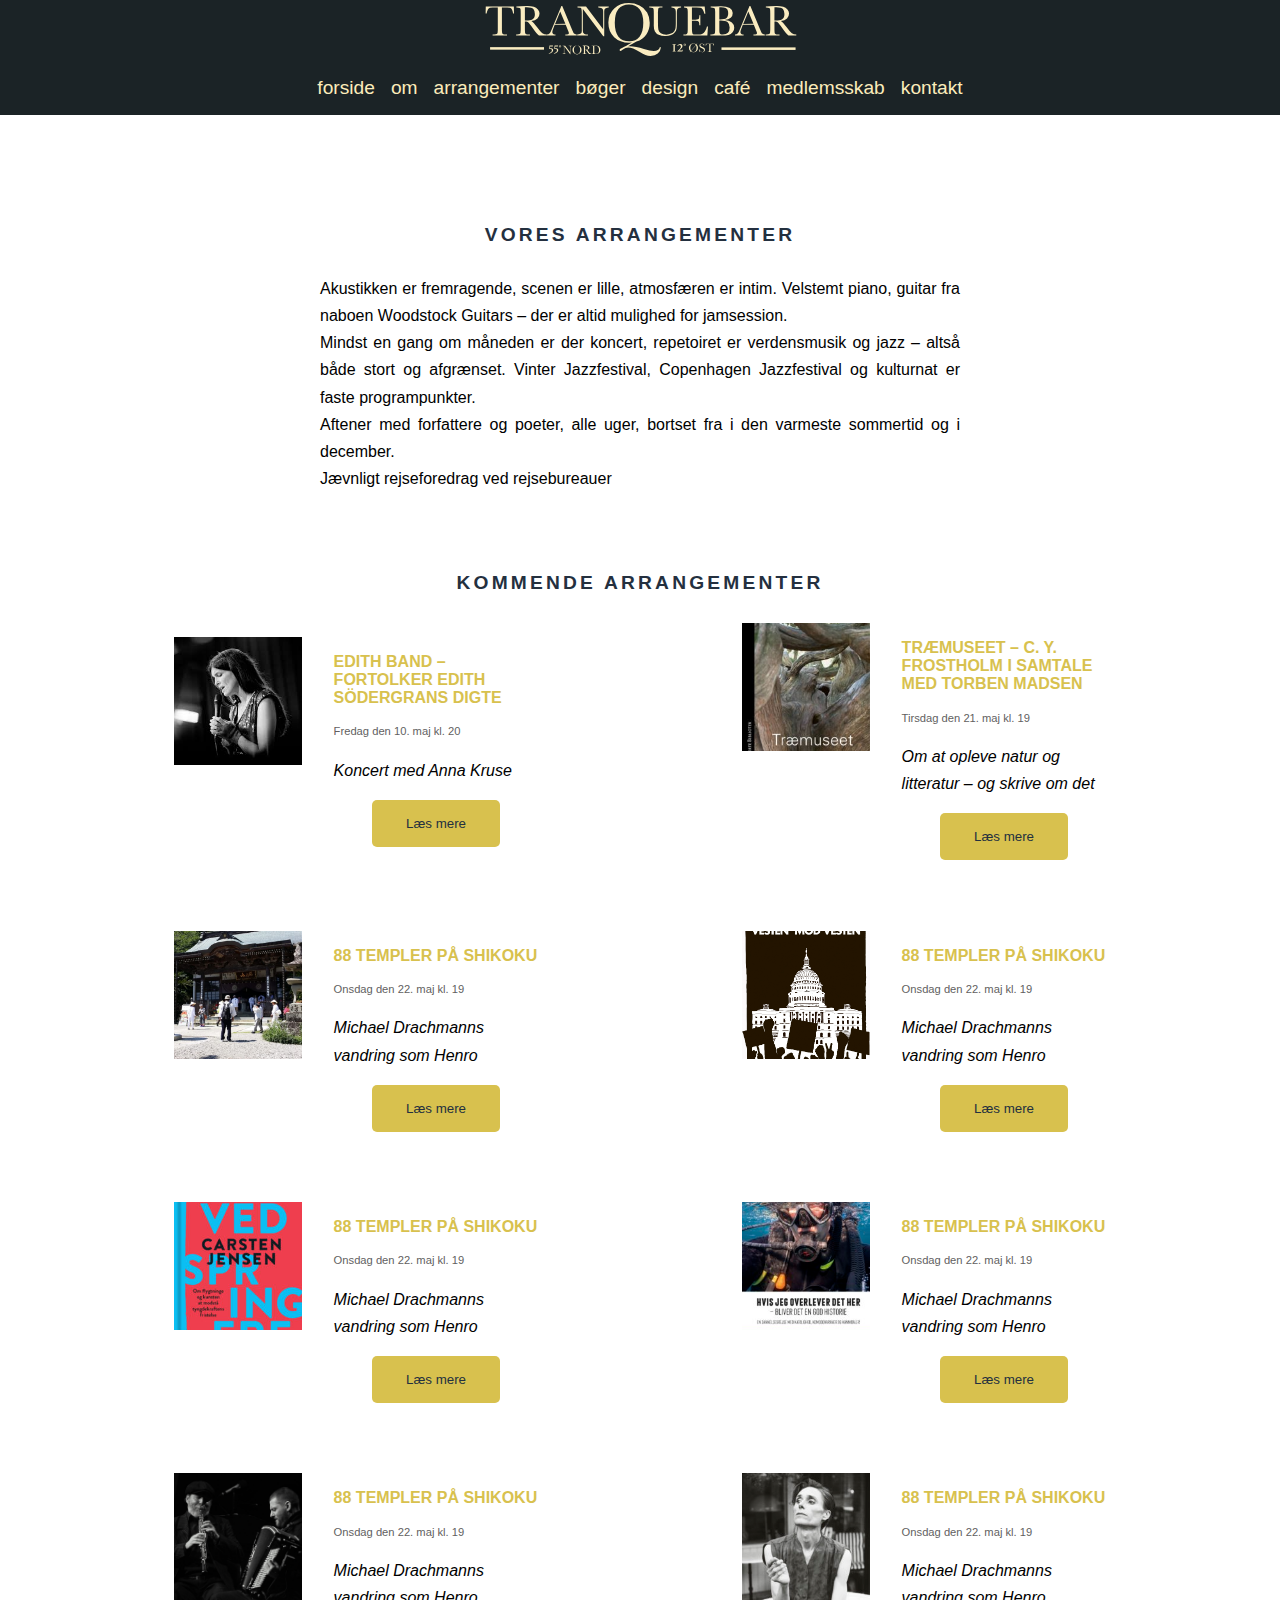
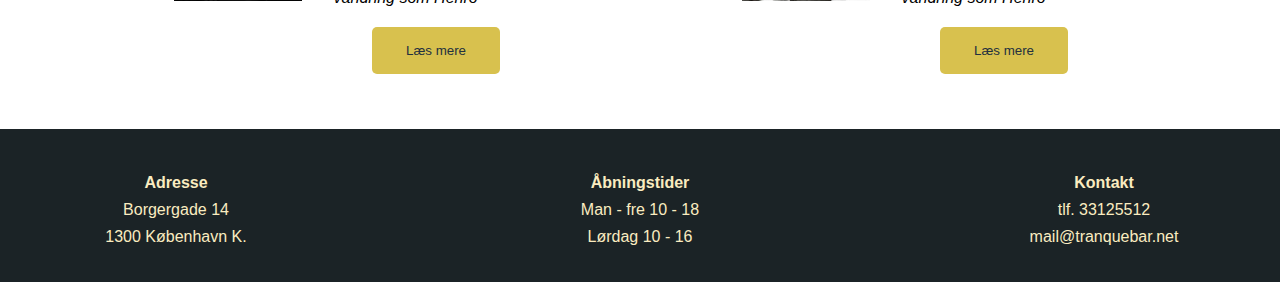
<file: arrangementer.html>
<!DOCTYPE html>
<html lang="da">

<head>
    <meta charset="utf-8">
    <meta name="viewport" content="width=device-width, initial-scale=1.0">
    <meta name="robots" content="noindex">
    <title>Tranquebar</title>
    <link rel="stylesheet" href="style.css">
</head>

<body>
    <div class="all_content">
        <header>
            <div id="logoweb">
            </div>

            <nav>
                <div id="menuknap">☰</div>
                <div id="menu" class="hidden">
                    <a href="index.html#splash">forside</a>
                    <a href="om.html">om</a>
                    <a href="arrangementer.html">arrangementer</a>
                    <a href="boeger.html">bøger</a>
                    <a href="design.html">design</a>
                    <a href="cafe.html">café</a>
                    <a href="medlemskab.html">medlemsskab</a>
                    <a href="find.html">kontakt</a>
                </div>
            </nav>
        </header>
        <div class="wrap_container">
            <section id="arrangementer">
                <div class="sectionwrapper">
                    <div class="start"></div>
                    <h1>Vores arrangementer</h1>
                    <div class="main_text">
                        <p>Akustikken er fremragende, scenen er lille, atmosfæren er intim. Velstemt piano, guitar fra naboen Woodstock Guitars – der er altid mulighed for jamsession. <br>

                            Mindst en gang om måneden er der koncert, repetoiret er verdensmusik og jazz – altså både stort og afgrænset. Vinter Jazzfestival, Copenhagen Jazzfestival og kulturnat er faste programpunkter. <br>

                            Aftener med forfattere og poeter, alle uger, bortset fra i den varmeste sommertid og i december. <br>

                            Jævnligt rejseforedrag ved rejsebureauer</p>
                    </div>
                    <h1>Kommende arrangementer</h1>
                    <div class="content">
                        <div class="col">
                            <div class="up_img"><img src="img/event1.jpg" alt="Event-billede"></div>
                            <div class="txt">
                                <h2>Edith Band – fortolker Edith Södergrans digte
                                </h2>
                                <p class="dato">Fredag den 10. maj kl. 20
                                </p>
                                <p class="text">Koncert med Anna Kruse</p>
                                <a href="event1.html"><button class="events">Læs mere</button> </a>
                            </div>
                        </div>

                        <div class="col">
                            <div class="up_img"><img src="img/event2.jpg" alt="Event-billede"></div>
                            <div class="txt">
                                <h2>Træmuseet – C. Y. Frostholm i samtale med Torben Madsen
                                </h2>
                                <p class="dato">Tirsdag den 21. maj kl. 19</p>

                                <p class="text">Om at opleve natur og litteratur – og skrive om det</p>
                                <a href="event1.html"><button class="events">Læs mere</button> </a>
                            </div>
                        </div>

                        <div class="col">
                            <div class="up_img"><img src="img/event3.jpg" alt="Event-billede"></div>
                            <div class="txt">
                                <h2>88 templer på Shikoku
                                </h2>
                                <p class="dato">Onsdag den 22. maj kl. 19 </p>
                                <p class="text">Michael Drachmanns vandring som Henro</p>
                                <a href="event1.html"><button class="events">Læs mere</button> </a>
                            </div>
                        </div>


                        <div class="col">
                            <div class="up_img"><img src="img/event4.jpg" alt="Event-billede"></div>
                            <div class="txt">
                                <h2>88 templer på Shikoku
                                </h2>
                                <p class="dato">Onsdag den 22. maj kl. 19 </p>
                                <p class="text">Michael Drachmanns vandring som Henro</p>
                                <a href="event1.html"><button class="events">Læs mere</button> </a>
                            </div>
                        </div>
                        <div class="col">
                            <div class="up_img"><img src="img/event5.jpg" alt="Event-billede"></div>
                            <div class="txt">
                                <h2>88 templer på Shikoku
                                </h2>
                                <p class="dato">Onsdag den 22. maj kl. 19 </p>
                                <p class="text">Michael Drachmanns vandring som Henro</p>
                                <a href="event1.html"><button class="events">Læs mere</button> </a>
                            </div>
                        </div>
                        <div class="col">
                            <div class="up_img"><img src="img/event6.jpg" alt="Event-billede"></div>
                            <div class="txt">
                                <h2>88 templer på Shikoku
                                </h2>
                                <p class="dato">Onsdag den 22. maj kl. 19 </p>
                                <p class="text">Michael Drachmanns vandring som Henro</p>
                                <a href="event1.html"><button class="events">Læs mere</button> </a>
                            </div>
                        </div>
                        <div class="col">
                            <div class="up_img"><img src="img/event7.jpg" alt="Event-billede"></div>
                            <div class="txt">
                                <h2>88 templer på Shikoku
                                </h2>
                                <p class="dato">Onsdag den 22. maj kl. 19 </p>
                                <p class="text">Michael Drachmanns vandring som Henro</p>
                                <a href="event1.html"><button class="events">Læs mere</button> </a>
                            </div>
                        </div>
                        <div class="col">
                            <div class="up_img"><img src="img/event8.jpg" alt="Event-billede"></div>
                            <div class="txt">
                                <h2>88 templer på Shikoku
                                </h2>
                                <p class="dato">Onsdag den 22. maj kl. 19 </p>
                                <p class="text">Michael Drachmanns vandring som Henro</p>
                                <a href="event1.html"><button class="events">Læs mere</button> </a>
                            </div>
                        </div>
                    </div>
                </div>

            </section>

        </div>
        <footer>
            <p><b>Adresse</b> <br>
                Borgergade 14 <br>
                1300 København K.</p>
            <p><b>Åbningstider </b> <br> Man - fre 10 - 18 <br> Lørdag 10 - 16</p>
            <p><b>Kontakt</b> <br> tlf. 33125512 <br> mail@tranquebar.net</p>
        </footer>
    </div>
    <script src="script.js"></script>
</body></html>
</file>
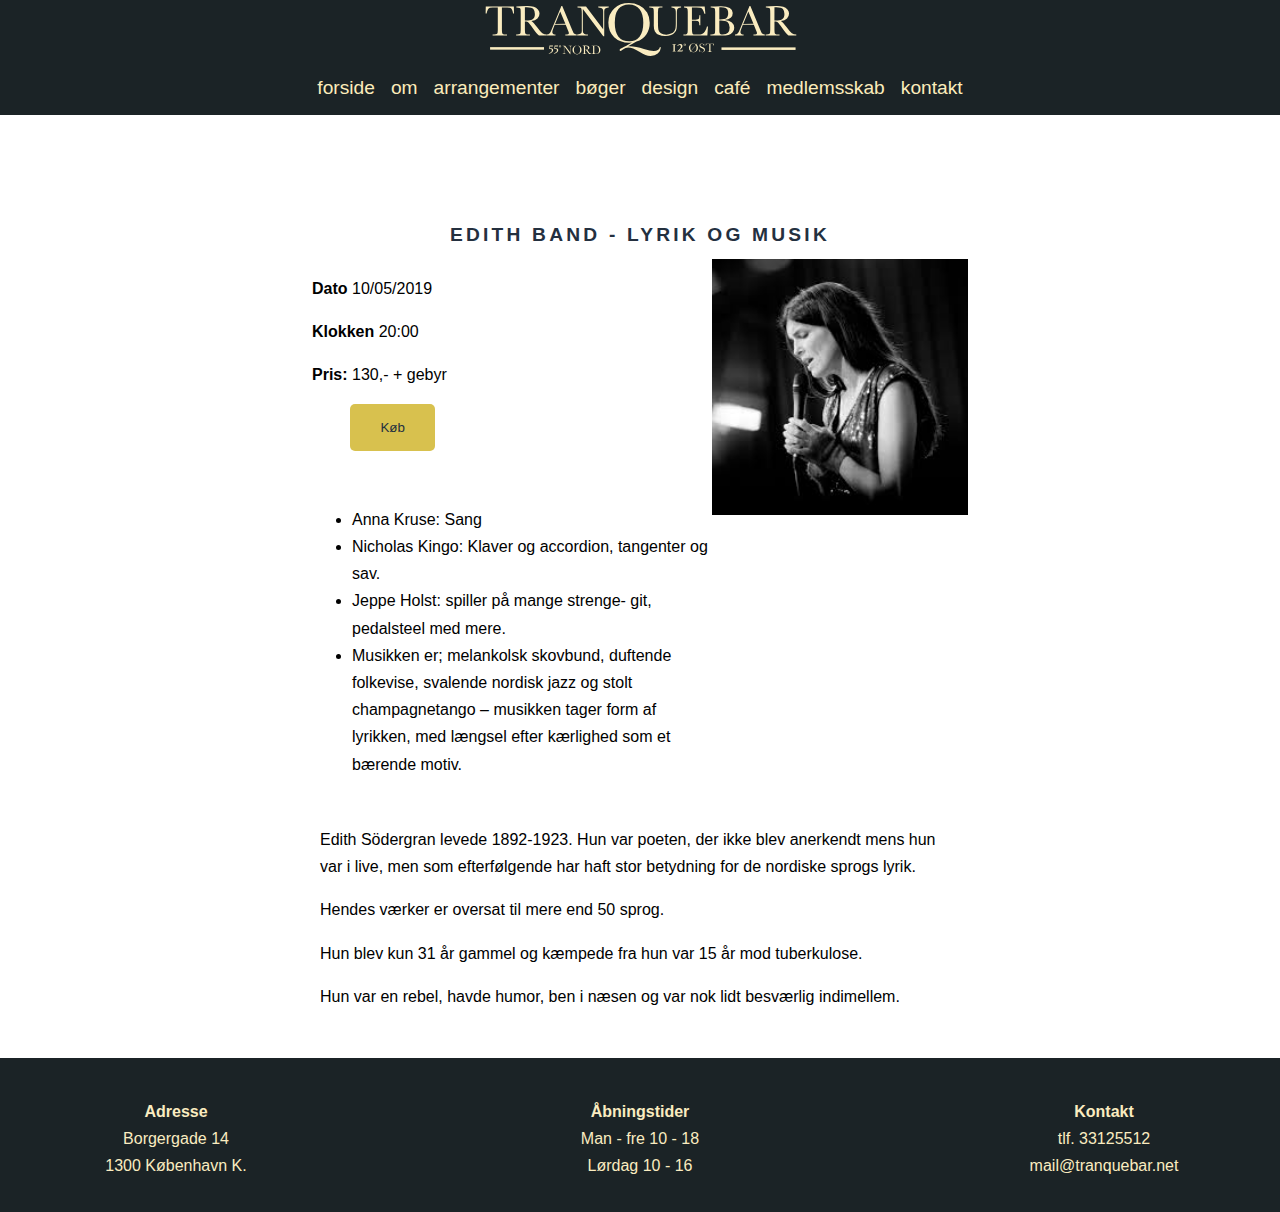
<file: event1.html>
<!DOCTYPE html>
<html lang="da">

<head>
    <meta charset="utf-8">
    <meta name="viewport" content="width=device-width, initial-scale=1.0">
    <meta name="robots" content="noindex">
    <title>Tranquebar</title>
    <link rel="stylesheet" href="style.css">
</head>

<body>
    <div class="all_content">
        <header>
            <div id="logoweb">
            </div>

            <nav>
                <div id="menuknap">☰</div>
                <div id="menu" class="hidden">
                    <a href="index.html#splash">forside</a>
                    <a href="om.html">om</a>
                    <a href="arrangementer.html">arrangementer</a>
                    <a href="boeger.html">bøger</a>
                    <a href="design.html">design</a>
                    <a href="cafe.html">café</a>
                    <a href="medlemskab.html">medlemsskab</a>
                    <a href="find.html">kontakt</a>
                </div>
            </nav>
        </header>
        <div class="wrap_container">
            <section id="event1">
                <div class="sectionwrapper">
                    <div class="start"></div>

                    <h1>Edith Band - lyrik og musik</h1>
                    <div class="row">
                        <div class="main_text">
                            <p><b>Dato</b>

                                10/05/2019</p>
                            <p><b>Klokken</b>

                                20:00</p>
                            <p><b>Pris:</b>

                                130,- + gebyr</p>
                            <a href="https://billetto.dk/en/e/edith-band-koncert-med-anna-kruse-lyrik-amp-musik-tickets-334900" target="_blank"><button>Køb</button></a>
                            <ul>

                                <li>Anna Kruse: Sang</li>

                                <li>Nicholas Kingo: Klaver og accordion, tangenter og sav.</li>
                                <li>Jeppe Holst: spiller på mange strenge- git, pedalsteel med mere. </li>
                                <li>Musikken er; melankolsk skovbund, duftende folkevise, svalende nordisk jazz og stolt champagnetango – musikken tager form af lyrikken, med længsel efter kærlighed som et bærende motiv.</li>
                            </ul>

                        </div>
                        <div class="img1"><img src="img/event1.jpg" alt="bøger"></div>

                        <div class="text">
                            <p>Edith Södergran levede 1892-1923. Hun var poeten, der ikke blev anerkendt mens hun var i live, men som efterfølgende har haft stor betydning for de nordiske sprogs lyrik. </p>

                            <p> Hendes værker er oversat til mere end 50 sprog. </p>

                            <p> Hun blev kun 31 år gammel og kæmpede fra hun var 15 år mod tuberkulose. </p>

                            <p> Hun var en rebel, havde humor, ben i næsen og var nok lidt besværlig indimellem.
                            </p>
                        </div>
                    </div>
                </div>
            </section>

            <footer>
                <p><b>Adresse</b> <br>
                    Borgergade 14 <br>
                    1300 København K.</p>
                <p><b>Åbningstider </b> <br> Man - fre 10 - 18 <br> Lørdag 10 - 16</p>
                <p><b>Kontakt</b> <br> tlf. 33125512 <br> mail@tranquebar.net</p>
            </footer>

        </div>
    </div>
    <script src="script.js"></script>
</body>

</html>
</file>
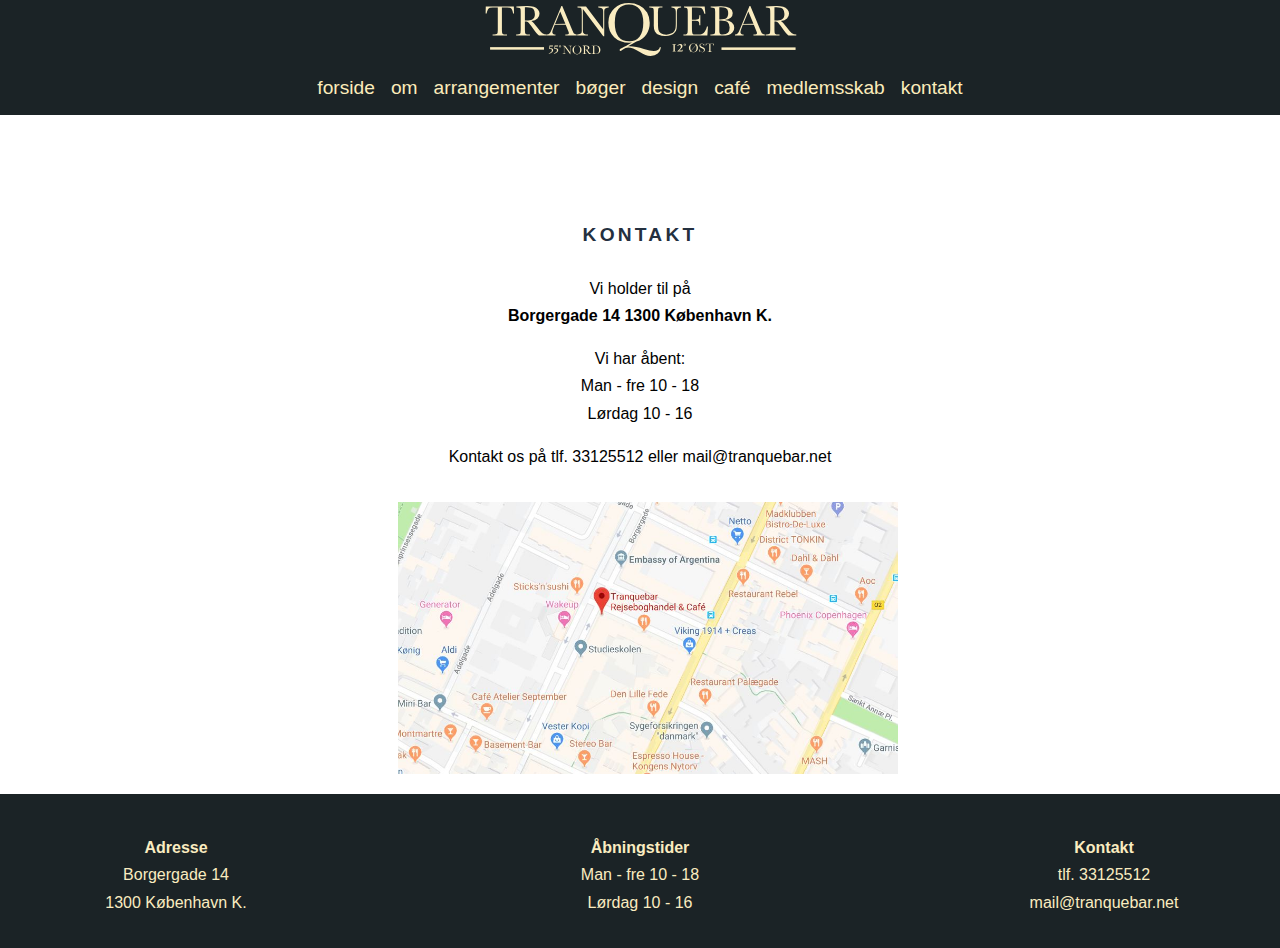
<file: find.html>
<!DOCTYPE html>
<html lang="da">

<head>
    <meta charset="utf-8">
    <meta name="viewport" content="width=device-width, initial-scale=1.0">
    <meta name="robots" content="noindex">
    <title>Tranquebar</title>
    <link rel="stylesheet" href="style.css">
</head>

<body>
    <div class="all_content">
        <header>
            <div id="logoweb">
            </div>

            <nav>
                <div id="menuknap">☰</div>
                <div id="menu" class="hidden">
                    <a href="index.html#splash">forside</a>
                    <a href="om.html">om</a>
                    <a href="arrangementer.html">arrangementer</a>
                    <a href="boeger.html">bøger</a>
                    <a href="design.html">design</a>
                    <a href="cafe.html">café</a>
                    <a href="medlemskab.html">medlemsskab</a>
                    <a href="find.html">kontakt</a>
                </div>
            </nav>
        </header>
        <div class="wrap_container">
            <section id="kontakt">
                <div class=" sectionwrapper">
                    <div class="start"></div>

                    <h1>Kontakt</h1>
                    <div class="row">
                        <div class="txt">
                            <p>Vi holder til på <br> <b>Borgergade 14
                                    1300 København K.</b></p>
                            <p>Vi har åbent: <br> Man - fre 10 - 18 <br> Lørdag 10 - 16</p>
                            <p>Kontakt os på tlf. 33125512 eller mail@tranquebar.net</p>
                        </div>

                        <div class="img"><img src="img/map.JPG" alt="map"></div>

                    </div>
                </div>
            </section>
        </div>
        <footer>
            <p><b>Adresse</b> <br>
                Borgergade 14 <br>
                1300 København K.</p>
            <p><b>Åbningstider </b> <br> Man - fre 10 - 18 <br> Lørdag 10 - 16</p>
            <p><b>Kontakt</b> <br> tlf. 33125512 <br> mail@tranquebar.net</p>
        </footer>
    </div>
    <script src="script.js"></script>
</body>

</html>
</file>
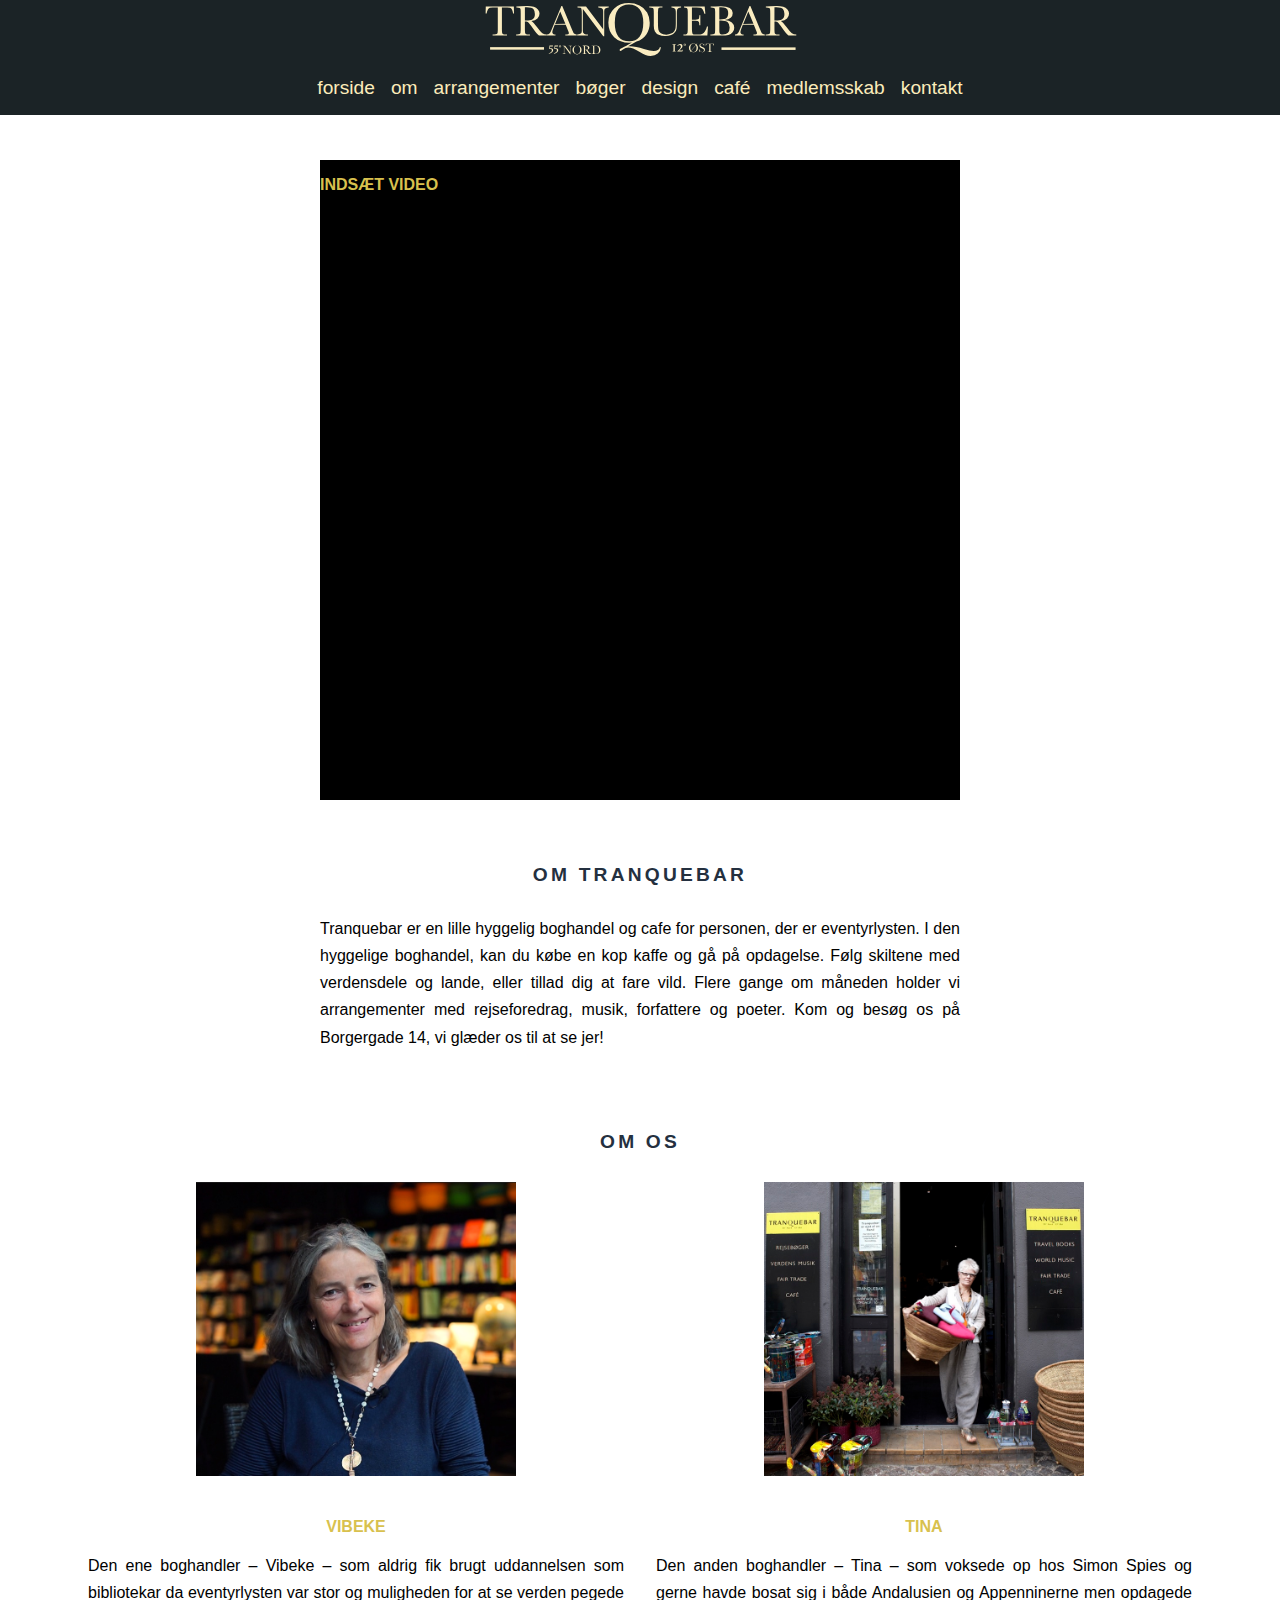
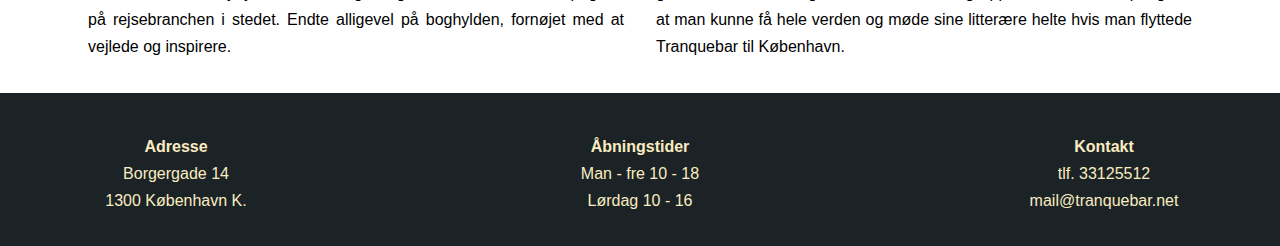
<file: om.html>
<!DOCTYPE html>
<html lang="da">

<head>
    <meta charset="utf-8">
    <meta name="viewport" content="width=device-width, initial-scale=1.0">
    <meta name="robots" content="noindex">
    <title>Tranquebar</title>
    <link rel="stylesheet" href="style.css">
</head>

<body>
    <div class="all_content">
        <header>
            <div id="logoweb">
            </div>

            <nav>
                <div id="menuknap">☰</div>
                <div id="menu" class="hidden">
                    <a href="index.html#splash">forside</a>
                    <a href="om.html">om</a>
                    <a href="arrangementer.html">arrangementer</a>
                    <a href="boeger.html">bøger</a>
                    <a href="design.html">design</a>
                    <a href="cafe.html">café</a>
                    <a href="medlemskab.html">medlemsskab</a>
                    <a href="find.html">kontakt</a>
                </div>
            </nav>
        </header>
        <div class="wrap_container">
            <section id="om">
                <div class="sectionwrapper">
                    <div class="start"></div>

                    <div class="video">
                        <h2>INDSÆT VIDEO</h2>
                    </div>
                    <h1>Om tranquebar</h1>
                    <p>Tranquebar er en lille hyggelig boghandel og cafe for personen, der er eventyrlysten. I den hyggelige boghandel, kan du købe en kop kaffe og gå på opdagelse. Følg skiltene med verdensdele og lande, eller tillad dig at fare vild. Flere gange om måneden holder vi arrangementer med rejseforedrag, musik, forfattere og poeter. Kom og besøg os på Borgergade 14, vi glæder os til at se jer!</p>
                    <h1>Om os</h1>
                    <div class="col">

                        <div class="om1">
                            <div class="img"><img src="img/vibeke.jpg"></div>
                            <h2>Vibeke</h2>
                            <p>Den ene boghandler – Vibeke – som aldrig fik brugt uddannelsen som bibliotekar da eventyrlysten var stor og muligheden for at se verden pegede på rejsebranchen i stedet. Endte alligevel på boghylden, fornøjet med at vejlede og inspirere.</p>
                        </div>
                        <div class="om2">
                            <div class="img"><img src="img/tina.jpg"></div>
                            <h2>Tina</h2>
                            <p>Den anden boghandler – Tina – som voksede op hos Simon Spies og gerne havde bosat sig i både Andalusien og Appenninerne men opdagede at man kunne få hele verden og møde sine litterære helte hvis man flyttede Tranquebar til København.</p>
                        </div>
                    </div>
                </div>
            </section>
        </div>
        <footer>
            <p><b>Adresse</b> <br>
                Borgergade 14 <br>
                1300 København K.</p>
            <p><b>Åbningstider </b> <br> Man - fre 10 - 18 <br> Lørdag 10 - 16</p>
            <p><b>Kontakt</b> <br> tlf. 33125512 <br> mail@tranquebar.net</p>
        </footer>
    </div>
    <script src="script.js"></script>
</body></html>
</file>
<file: style.css>
* {
    box-sizing: border-box;
}


body {
    margin: 0;
    overflow-x: hidden;


}

.all_content {
    display: flex;
    min-height: 100vh;
    flex-direction: column;
    justify-content: space-between;

}

html {
    margin: 0;
    padding: 0;
}

section:not(#splash) {
    margin: 0 auto;
    max-width: 1200px;
    background-color: rgba(255, 255, 255);
    position: relative;



}

img {
    width: 100%;
}


.wrap_container: not(#splash) {
    padding-top: 2rem;
    flex: 1;

}

/****HEADER + NAVIGATION****/

.hidden {
    /*    display: none;*/
    /*    transform: scale(0);*/
    transform: translateX(100%);
    opacity: 0;
}





#menu {
    list-style-type: none;
    transition: transform .3s;
    transform-origin: top left;
    position: fixed;
    background-color: #1B2326;
    width: 100%;
    z-index: 40;
    padding: 1rem;
    display: flex;
    flex-direction: column;
    justify-content: center;
    align-items: center;
}

#menuknap {
    display: inline-block;
    color: #fcecbb;
    z-index: 100;
    font-size: 3rem;
    position: absolute;
    right: 0vw;
    position: fixed;
    background-color: rgba(27, 35, 38, 0.77);
    padding: 0.5rem;
    font-family: 'lato', sans-serif;


}



nav a {
    color: #fcecbb;
    font-family: 'Lato', sans-serif;
    font-weight: lighter;
    text-decoration: none;
    font-size: 1.2rem;
    margin: 0.3rem 0;
    padding: 0.3rem 0;


}

nav a:hover {
    color: #D8C14E;
    font-family: 'Lato', sans-serif;
    text-decoration: none;
    text-decoration: underline;

}


/*****GENERELT*****/

.sectionwrapper {
    display: flex;
    justify-content: center;
    align-items: center;
    flex-direction: column;
    margin-left: 2rem;
    margin-right: 2rem;
    margin-top: 0;
    padding-top: 0;


}

.sectionwrapper_splash {
    display: flex;
    justify-content: center;
    align-items: center;
    flex-direction: column;
}


h1 {
    font-size: 1.2rem;
    font-family: 'Lato', sans-serif;
    font-weight: bold;
    letter-spacing: 0.2rem;
    text-transform: uppercase;
    color: #24303F;
    text-align: center;
    margin-top: 4rem;


}

h2 {
    margin-top: 1rem;
    margin-bottom: 0rem;
    font-family: 'Lato', sans-serif;
    text-transform: uppercase;
    font-size: 1rem;
    color: #D8C14E;

}

h3 {
    font-family: 'Lato', sans-serif;
    font-size: 2rem;
    color: #fcecbb;
    /* margin-top: 10px;*/
    margin-bottom: 0;
    padding-bottom: 0;
}

p {
    font-family: 'Lato', sans-serif;
    font-weight: regular;
    color: #000000;
    font-size: 1rem;
    line-height: 1.7rem;
    max-width: 40rem;

}


button {
    background-color: #D8C14E;
    color: #24303F;
    padding: 16px 30px;
    border: none;
    cursor: pointer;
    border-radius: 5px;
    text-align: center;
    margin: 3vw;
    margin-top: 0;


}

button:hover {
    background-color: #bfaa40;

}

/***SPLASH***/



#splash .splashimg {
    width: 100vw;
    height: 155vw;
    background-image: url(img/splash.jpg);
    max-width: none;
    background-size: cover;
    display: flex;
    align-items: center;
    justify-content: center;
    flex-wrap: wrap;
    flex-direction: column;
    margin-top: 0;



    /*  background-position: 50%;*/

}

#splash {
    margin-bottom: 0;
}

#logo {
    width: 90vw;
    height: 17vw;
    background-image: url(img/logo.svg);
    background-size: cover;
    margin-top: 30vw;


}

#splash .text {
    margin-top: 2rem;
    display: flex;
    justify-content: center;
    flex-direction: column;
    align-items: center;

}

#splash h3 {
    text-align: center;



}

#splash button {
    color: #24303F;
    padding: 16px 30px;
    border: none;
    cursor: pointer;
    border-radius: 5px;
    text-align: center;
    margin: 5vw;
    margin-top: 1rem;


}

/***SPLASH SLUT***/
/****ABOUT****/

#about p {
    margin-top: 10rem;
    text-align: center;
    line-height: 1.7rem;



}

/****ABOUT SLUT****/

/****UPCOMING*****/



#upcoming .content_row {
    display: flex;
    justify-content: space-around;
    align-items: flex-start;
    flex-wrap: wrap;


}

#upcoming .row {
    flex-basis: 100px;
    flex-grow: 1;
    display: flex;
    justify-content: center;
    align-items: stretch;



}

#upcoming .up_img {
    margin-top: 1rem;


}

#upcoming img {
    object-fit: cover;
    width: 30vw;
    height: 30vw;
    padding: 0;
}

#upcoming .txt {
    display: flex;
    flex-direction: column;
    align-items: space-around;
    margin-left: 1rem;
    /* flex-grow: 1;
    flex-grow: 200px;*/


}

#upcoming .text {
    margin-top: 0rem;
    font-style: italic;
}


#upcoming .dato {
    font-size: 0.7rem;
    color: #625f5f;
    margin-top: -0.8;
}


/****UPCOMING SLUT****/

/****BOOKS*****/

#book .row {
    display: flex;
    flex-wrap: wrap;
    justify-content: center;
    align-items: center;
}


#book .txt {
    flex-basis: 300px;
    flex-grow: 1;
    display: flex;
    justify-content: center;
    align-items: center;
    flex-direction: column;
    margin: 2rem;

}

#book p {
    text-align-last: center;
    text-align: justify;
}




#book img {
    object-fit: contain;
    width: 20vw;
}

/****BOOK SLUT****/

.row_frontpage {
    display: flex;
    flex-wrap: wrap;
    justify-content: center;
    align-items: flex-start;
    margin-left: 2rem;
    margin-right: 2rem;
    margin: 0 auto;
    max-width: 1200px;
    position: relative;


}

/****NEWS****/
/* Add padding to containers */
#news p {
    text-align: center;
    width: 25rem;
}

.container {
    padding: 1rem;
    width: 25rem;
    font-family: 'lato', sans-serif;
    display: flex;
    flex-direction: column;
}

/* Full-width input fields */
input[type=text] {
    width: 100%;
    padding: 1rem;
    margin: 0.3rem 0 0.3rem 0;
    display: inline-block;
    border: none;
    background: #f1f1f1;
}

input[type=text]:focus {
    background-color: #ddd;
    outline: none;
}


.registerbtn {
    margin-top: 1rem;
}

/*.registerbtn:hover {
    opacity: 1;
}*/

/****NEWS SLUT****/
/****MEMBERSHIP****/

#membership p {
    text-align: center;
    width: 25rem;
}

#membership .wrapper {
    display: flex;
    flex-direction: column;
    align-items: center;
}




/****MEMBERSHIP SLUT****/

/****FIND****/

#find .wrapper {
    display: flex;
    flex-direction: column;
    justify-content: center;
    align-items: center;
}

#find img {

    object-fit: cover;
    margin-bottom: 1rem;

}


#find p {
    text-align: center;
    width: 25rem;
}

#find {
    width: 25rem;
}



/***FIND SLUT****/

/*****/

/***********OM SIDE*****************/


.video {
    width: 50vw;
    height: 50vw;
    background: black;

}

#om .col {
    display: flex;
    flex-wrap: wrap;
    justify-content: center;
    ;
    align-items: flex-start;

}


#om .img {
    width: 40vw;
    height: 40vw;

}


#om p {
    text-align: justify;

}

.om1 {
    flex-basis: 200px;
    flex-grow: 1;
    margin: 1rem;
    display: flex;
    flex-direction: column;
    align-items: center;


}

.om2 {
    flex-basis: 200px;
    flex-grow: 1;
    margin: 1rem;
    display: flex;
    flex-direction: column;
    align-items: center;

}

/*******************************************OM SLUT*************************************/


/*******************************************ARRANGEMENTER*************************************/

#arrangementer .content {
    display: flex;
    flex-wrap: wrap;
    justify-content: space-around;
    align-items: center;


}


#arrangementer .col {

    flex-basis: 300px;
    flex-grow: 1;
    display: flex;
    justify-content: center;
    max-width: 399px;




}

#arrangementer img {
    object-fit: cover;
    width: 30vw;
    height: 30vw;
    margin: 1rem;
    padding: 0;
}

#arrangementer .txt {
    display: flex;
    flex-wrap: wrap;
    flex-direction: column;
    flex-basis: 100px;
    margin: 1rem;
    justify-content: center;



}

#arrangementer .text {
    margin-top: 0rem;
    font-style: italic;
    line-height: 1.7rem;
}


#arrangementer .dato {
    font-size: 0.7rem;
    color: #625f5f;
    margin-top: -0.8;
}


#arrangemementer .events {
    margin-top: 1rem;

}

#arrangementer .main_text p {
    text-align: justify;
    font-style: normal;
    line-height: 1.7rem;
}

#arrangementer button {
    width: 30vw;
}


#event1 ul {

    font-family: 'lato', sans-serif;
}

#event1 li {
    line-height: 1.7rem;
}

#event1 .row {
    display: flex;

}

#event1 .main_text {
    flex-basis: 400px;
}


#event1 .text {}



#event1 .row {
    display: flex;
    align-items: flex-start;
    flex-wrap: wrap;
    justify-content: center;
    margin-bottom: 1rem;
}



#event1 .img1 {
    object-fit: cover;
    width: 20vw;

}



#event1 .text {
    margin: 1rem;
}


#event1 p {}


/*******************************************ARRANGEMENTER SLUT*************************************/

/*******************************************BOEGER*************************************/


#boeger .row {
    display: flex;
    align-items: center;
    flex-wrap: wrap;
    justify-content: center;
    margin-bottom: 1rem;
}

#month .row {
    display: flex;
    align-items: center;
    flex-wrap: wrap;
    justify-content: center;
    margin-bottom: 1rem;
}

#boeger .img1 {
    object-fit: cover;
    width: 40vw;

}

#month .img2 {

    object-fit: contain;
    width: 40vw;
}

#boeger .text {
    margin: 3rem;
}

#month .text {
    margin: 3rem;
}

#boeger p {
    flex-basis: 500px;

}

#month p {
    flex-basis: 500px;

}

/*******************************************BOEGER SLUT*************************************/

/*******************************************DESIGN *************************************/

#design .image {
    display: flex;
    flex-wrap: wrap;
    justify-content: center;

}

#design .img {

    margin-top: 1rem;
    flex-basis: 300px;
    margin: 1rem;
    object-fit: cover;

}

#design p {}

/*******************************************DESIGN SLUT*************************************/


/*******************************************CAFE*************************************/

#cafe .row1 {
    display: flex;
    flex-wrap: wrap;
    justify-content: center;
    align-content: center;
    flex-direction: row-reverse;
}

#cafe .row2 {
    display: flex;
    flex-wrap: wrap;
    justify-content: center;
    align-content: space-between;

}

/*#cafe .image {
    display: flex;
    flex-wrap: wrap;
    justify-content: center;
    align-content: space-between;
    flex-basis: 200px;
}*/

#cafe .img1 {

    object-fit: cover;
    margin-top: 1rem;
    margin-bottom: 1rem;
    flex-basis: 400px;
    margin-left: 1rem;
    margin-right: 1rem;
    width: 50vw;

}


#cafe .img2 {

    object-fit: cover;
    margin-top: 1rem;

    margin-left: 1rem;
    margin-right: 1rem;
    width: 80vw;

}

#cafe p {
    flex-basis: 500px;
}

#cafe ul {
    list-style: none;
    font-family: 'lato', sans-serif;
}

/*******************************************CAFE SLUT*************************************/


/*******************************************MEDLEMSKABER*************************************/

#medlemskab .content_row {
    display: flex;
    flex-wrap: wrap;
    justify-content: center;
    align-items: baseline;

}

#medlemskab .col {
    flex-basis: 250px;
    flex-grow: 1;
    margin: 1rem;
    width: 20vw;
}

.btn {
    background-color: skyblue;
    color: white;
    padding: 1rem 1rem;
    border: none;
    cursor: pointer;
    width: 10rem;
    opacity: 0.9;
    position: relative;
    margin-bottom: 1rem;
}



#medlemskab .content {
    display: flex;
    flex-wrap: wrap;
    justify-content: center;

}

#medlemskab .txt {
    margin-right: 1rem;
    margin-left: 1rem;
    text-align: justify;
    flex-basis: 400px;

}

.desc {


    line-height: 1.7rem;
}

#medlemskab .img {

    object-fit: cover;
    width: 50vw;
    margin-top: 2rem;

}



/*******************************************MEDLEMSKABER SLUT*************************************/

/*******************************************FIND*************************************/

#kontakt .row {
    display: flex;
    flex-wrap: wrap;
    justify-content: center;
    align-items: center;
}

#kontakt .img {

    margin-top: 1rem;
    margin-bottom: 1rem;
    margin-left: 1rem;
    flex-basis: 500px;
}

#kontakt .txt {
    text-align: center;
    flex-basis: 500px;

}


/********FIND SLUT********/


/***Footer****/

footer {
    text-align: center;
    background-color: #1B2326;
    display: flex;
    justify-content: center;
    ;
    align-items: center;
    flex-wrap: wrap;
    /*    position: sticky;
    padding-bottom: 10rem;*/


}


footer p {
    color: #FAECC0;
    padding-top: 0.5rem;
    text-align: center;
    width: 20rem;



}

/*****Footer slut*****/

/***MEDIA QUERY MIN 450px ***/
@media screen and (min-width: 450px) {
    #splash .splashimg {
        width: 100vw;
        height: 140vw;
        background-position: 72%;
    }

}


@media screen and (min-width: 525px) {
    #splash .splashimg {
        width: 100vw;
        height: 120vw;
    }

}

@media screen and (min-width: 600px) {

    #splash .splashimg {
        width: 100vw;
        height: 100vw;
        background-position: 70% 50%;
    }


}

@media (orientation: landscape) {
    #splash .splashimg {
        width: 100vw;
        height: 56.25vw;
    }


}





@media screen and (min-width: 655px) {
    footer {
        justify-content: space-between;
        align-items: center;
        flex-wrap: wrap;
        padding: 1rem;

    }




}

@media screen and (min-width: 800px) {


    #menuknap {
        display: none;
    }

    #menu.hidden {
        transform: translateX(0);
        opacity: 1;
    }

    #menu li {
        display: inline-block;
    }




    .wrap_container: not(#splash) {
        padding-top: 10rem;

    }

    #logoweb {
        width: 25vw;
        height: 4.74vw;
        background-image: url(img/logo.svg);
        background-size: cover;
        margin: 0 auto;
    }

    #logo {
        display: none;


    }

    header #menu {
        justify-content: center;
        position: fixed;
        background-color: #1B2326;
        width: 100%;
        z-index: 40;
        padding: 1rem;
        display: flex;
        flex-direction: row;



    }

    header {
        background-color: #1B2326;
        position: fixed;
        z-index: 100;
        width: 100vw;

    }


    nav a {
        margin: 0 0.25rem;
        padding: 0 0.25rem;


    }

    #arrangementer img {
        object-fit: cover;
        width: 20vw;
        height: 20vw;
    }


    #arrangementer button {

        width: 15vw;
    }

    #upcoming img {
        object-fit: cover;
        width: 20vw;
        height: 20vw;

    }

    @media screen and (min-width: 1200px) {
        /*generelt*/

        .start {
            margin-top: 10rem;
        }


        #upcoming .sectionwrapper {
            margin-top: 5vw;
        }

        .wrap_container: not(#splash) {
            padding-top: 10rem;

        }



        /*    h1 {
                    margin: 1rem 1rem 0.5rem 1rem;

                }*/

        /*SPlash*/
        #splash .splashimg {
            width: 100vw;
            height: 50vw;




        }

        #arrangementer img {
            object-fit: cover;
            width: 10vw;
            height: 10vw;
        }


        #arrangementer button {
            width: 10vw;
        }


        #upcoming img {
            object-fit: cover;
            width: 10vw;
            height: 10vw;
        }

        #upcoming .text {
            max-width: 12vw;
        }





        #upcoming h2 {
            max-width: 10vw;
        }

        #boeger .img1 {

            width: 20vw;

        }

        #month .img2 {


            width: 20vw;
        }


        #om .img {
            width: 25vw;
            height: 25vw;

        }

        #cafe .img2 {
            width: 50vw;
        }

    }

    /*  #splash h1 {
                    margin: auto;
                    text-align: center;
                    padding-top: 9vw;
                    font-size: 2rem;


                }*/

    /*FORSIDE*/
</file>
